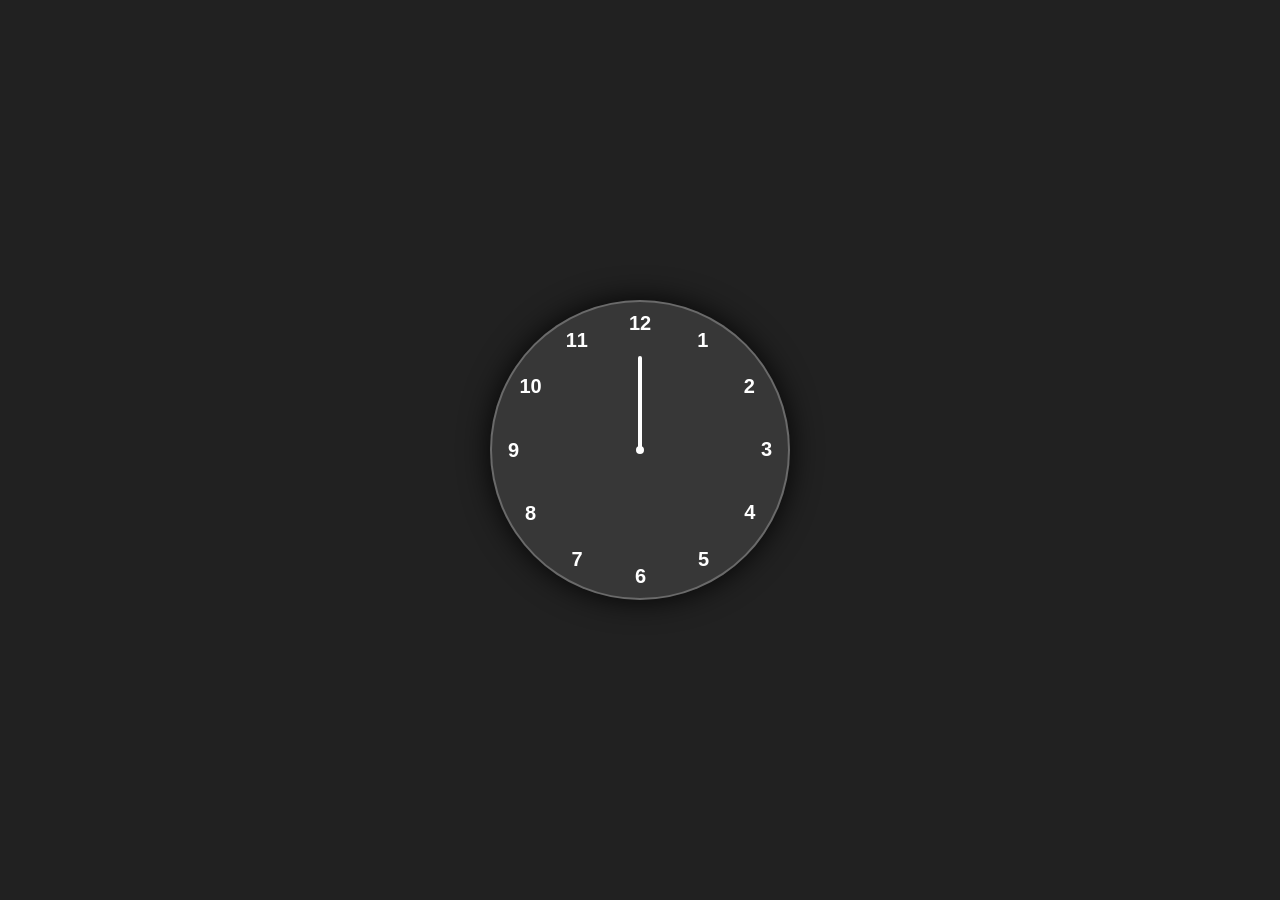
<file: clock/index.html>
<!DOCTYPE html>
<html lang="en">
<head>
    <meta charset="UTF-8">
    <meta http-equiv="X-UA-Compatible" content="IE=edge">
    <meta name="viewport" content="width=device-width, initial-scale=1.0">
    <link rel="stylesheet" href="style.css">
    <title>Analog Clock</title>
</head>
<body>
      <div class="container">
           <div class="clock">
            
 <div style="--clr:#ff3d58; --h:74px;" id="hour" class="hand"><i></i></div>
 <div style="--clr:#00a6ff; --h:84px;" id="min" class="hand"><i></i></div>
 <div style="--clr:#ffff; --h:94px;" id="sec" class="hand"><i></i></div>

            <span style="--i:1;"><b>1</b></span>
            <span style="--i:2;"><b>2</b></span>
            <span style="--i:3;"><b>3</b></span>
            <span style="--i:4;"><b>4</b></span>
            <span style="--i:5;"><b>5</b></span>
            <span style="--i:6;"><b>6</b></span>
            <span style="--i:7;"><b>7</b></span>
            <span style="--i:8;"><b>8</b></span>
            <span style="--i:9;"><b>9</b></span>
            <span style="--i:10;"><b>10</b></span>
            <span style="--i:11;"><b>11</b></span>
            <span style="--i:12;"><b>12</b></span>
           </div>
      </div>

      <script src="script.js"></script>
</body>
</html>
</file>
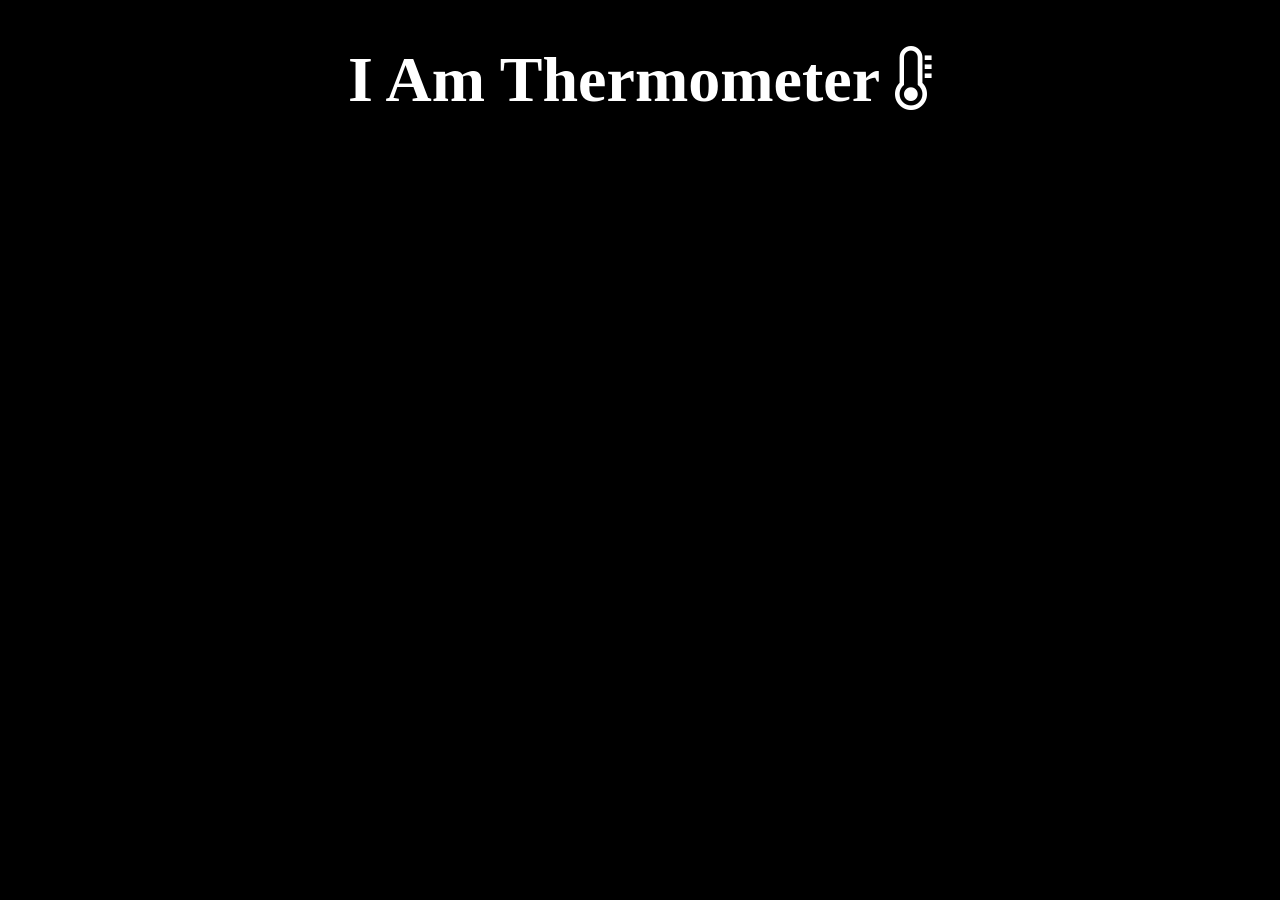
<file: thermometer/index.html>
<!DOCTYPE html>
<html lang="en">
<head>
    <meta charset="UTF-8">
    <meta http-equiv="X-UA-Compatible" content="IE=edge">
    <meta name="viewport" content="width=device-width, initial-scale=1.0">
    <link rel="stylesheet" href="style.css">
    <link href="//maxcdn.bootstrapcdn.com/font-awesome/4.7.0/css/font-awesome.min.css" rel="stylesheet">
    <title>Thermometer</title>
</head>
<body>
        <div class="outerdiv">
            <div class="innerdiv">
                <h1 class="main-heading">I Am Thermometer <span id="temp" class="fa"></span></h1>
            </div>
        </div>
        <script src="script.js"></script>
</body>
</html>
</file>
<file: clock/style.css>
*{
    margin: 0;
    padding: 0;
    box-sizing: border-box;
    font-family: sans-serif;
    color: white;
}

body{
    display: flex;
    justify-content: center;
    align-items: center;
    min-height: 100vh;
    background-color: #212121;
}

.container{
    position: relative;
}

.clock{
    width: 300px;
    height: 300px;
    border-radius: 50%;
    background-color:rgba(255, 255, 255, 0.1);
    border: 2px solid rgba(255, 255, 255, 0.25);
    box-shadow: 0px 0px 30px rgba(0, 0, 0, 0.9);
    display: flex;
    justify-content: center;
    align-items: center;
}

.clock span{
    position: absolute;
    transform: rotate(calc(30deg * var(--i)));
    inset: 12px;
    text-align: center;
}

.clock span b{
    transform: rotate(calc(-30deg * var(--i)));
    display: inline-block;
    font-size: 20px;
}

.clock::before{
    content: '';
    position:absolute;
    height:8px;
    width:8px;
    border-radius: 50%;
    background-color: #fff;
    z-index: 2;
}
.hand{
    position: absolute;
    display: flex;
    justify-content: center;
    align-items: flex-end;
}

.hand i{
    position: absolute;
    background-color: var(--clr);
    width: 4px;
    height: var(--h);
    border-radius: 8px;
}
</file>
<file: thermometer/style.css>
body{
    background-color:black;
}
.innerdiv{
    text-align: center;
    align-items: center;
    justify-content: center;
}

.outerdiv{
    font-size: xx-large;
    align-items: center;
    text-align: center;
    color:white;
}
</file>
